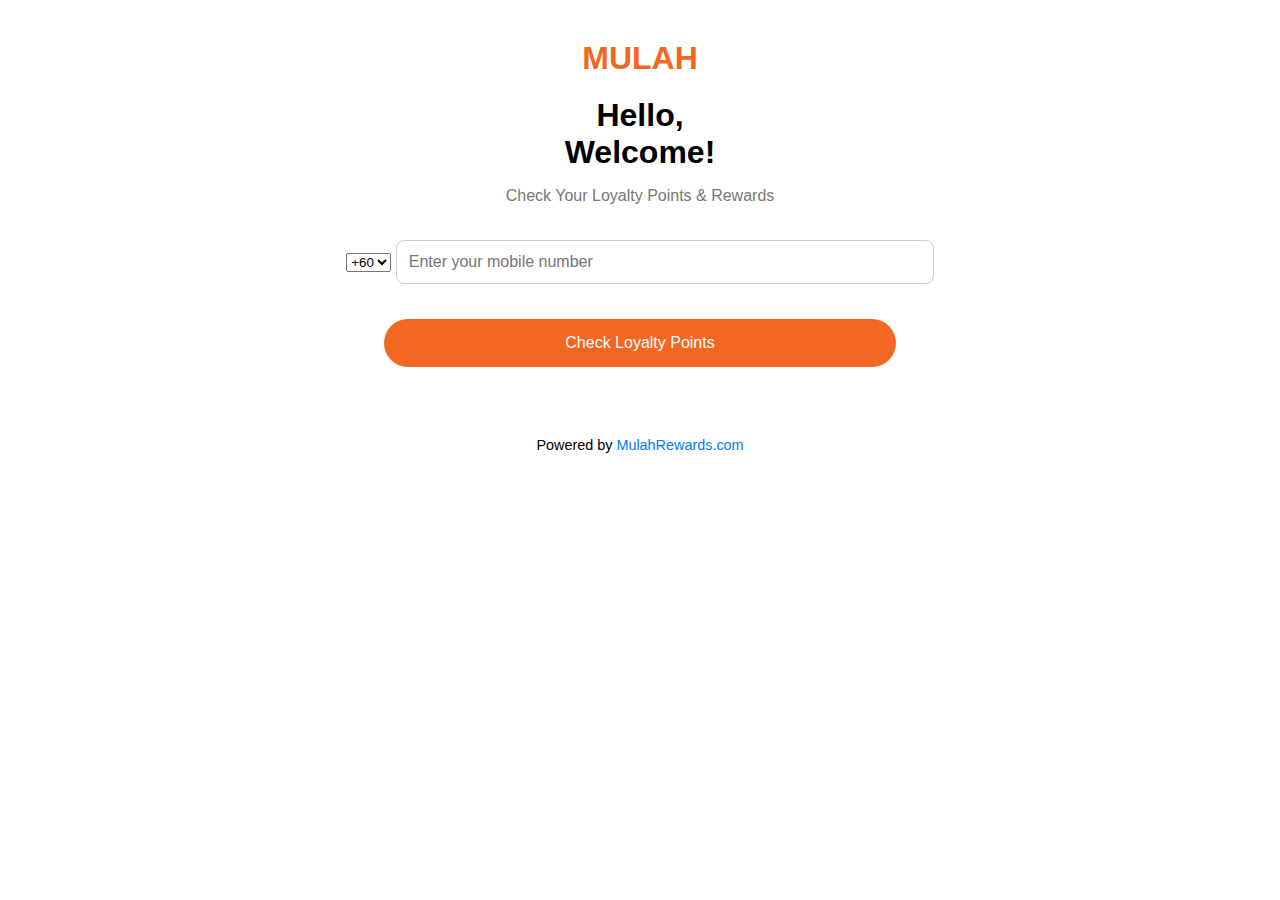
<file: index.html>
<!-- page1.html -->
<!DOCTYPE html>
<html lang="en">
<head>
  <meta charset="UTF-8" />
  <meta name="viewport" content="width=device-width, initial-scale=1.0" />
  <title>Mulah - Loyalty Check</title>
  <link rel="stylesheet" href="style.css" />
</head>
<body>
  <div class="logo">MULAH</div>
  <h1>Hello,<br />Welcome!</h1>
  <p>Check Your Loyalty Points & Rewards</p>

  <div class="input-group">
    <select id="countryCode">
      <option value="+60">+60</option>
    </select>
    <input id="phone" type="text" placeholder="Enter your mobile number" />
  </div>

  <button id="checkBtn">Check Loyalty Points</button>

  <div class="footer">
    Powered by <a href="https://mulahrewards.com">MulahRewards.com</a>
  </div>

  <script src="script.js"></script>
</body>
</html>
</file>
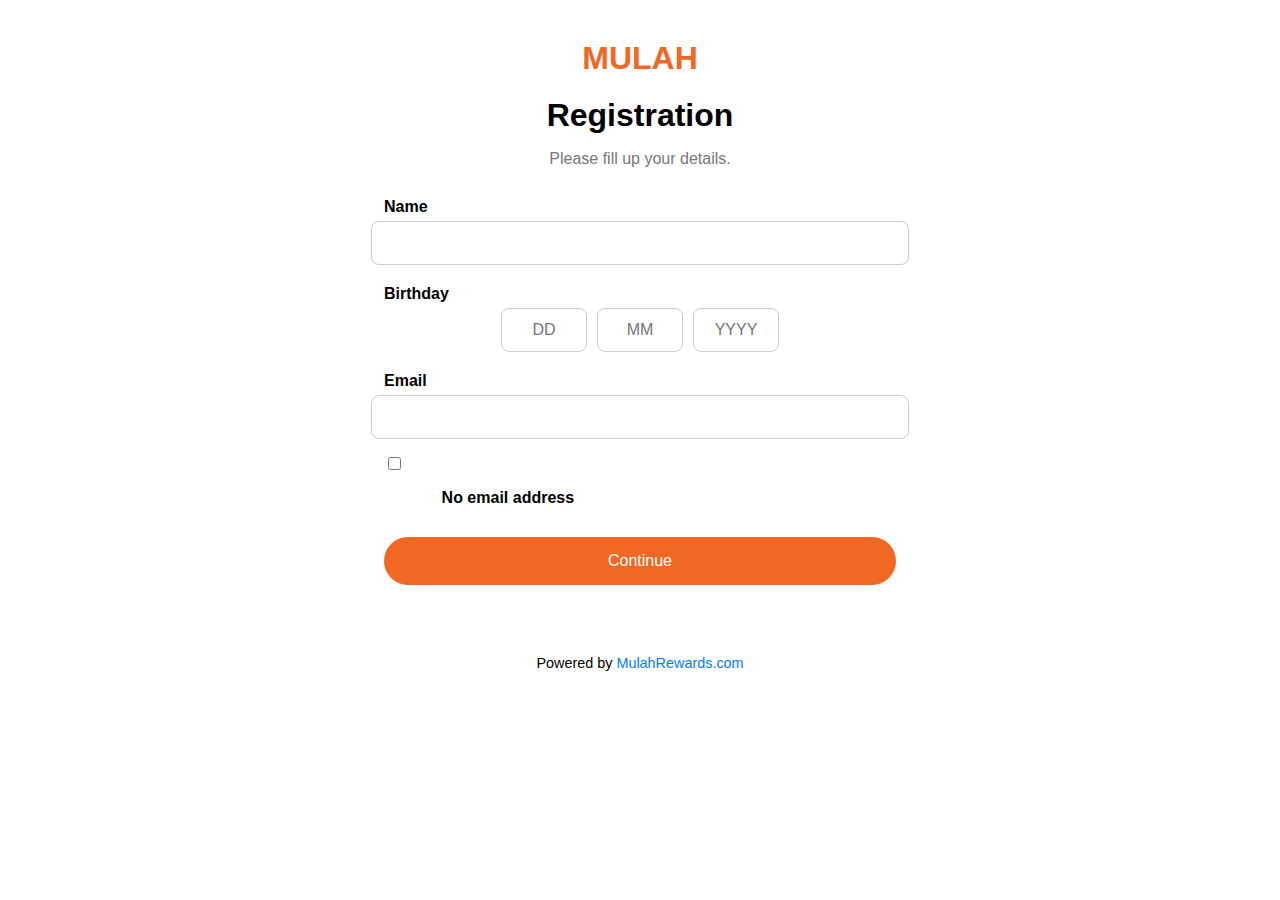
<file: page2.html>
<!-- page2.html -->
<!DOCTYPE html>
<html lang="en">
<head>
  <meta charset="UTF-8" />
  <meta name="viewport" content="width=device-width, initial-scale=1.0"/>
  <title>Mulah - Registration</title>
  <link rel="stylesheet" href="style.css" />
</head>
<body>
  <div class="logo">MULAH</div>
  <h2>Registration</h2>
  <p>Please fill up your details.</p>

  <form id="registrationForm">
    <label for="name">Name</label>
    <input type="text" id="name" required />
    <span class="error" id="nameError">*Please insert a name.</span>

    <label>Birthday</label>
    <div class="birthday-group">
      <input type="text" id="dd" placeholder="DD" maxlength="2" required />
      <input type="text" id="mm" placeholder="MM" maxlength="2" required />
      <input type="text" id="yyyy" placeholder="YYYY" maxlength="4" required />
    </div>
    <span class="error" id="birthdayError">*Please insert your birthday.</span>

    <label for="email">Email</label>
    <input type="email" id="email" required />
    <span class="error" id="emailError">*Please insert a valid email address.</span>

    <div class="checkbox">
      <input type="checkbox" id="noEmail" />
      <label for="noEmail">No email address</label>
    </div>

    <button type="submit">Continue</button>
  </form>

  <div class="footer">
    Powered by <a href="https://mulahrewards.com">MulahRewards.com</a>
  </div>

  <script src="script.js"></script>
</body>
</html>
</file>
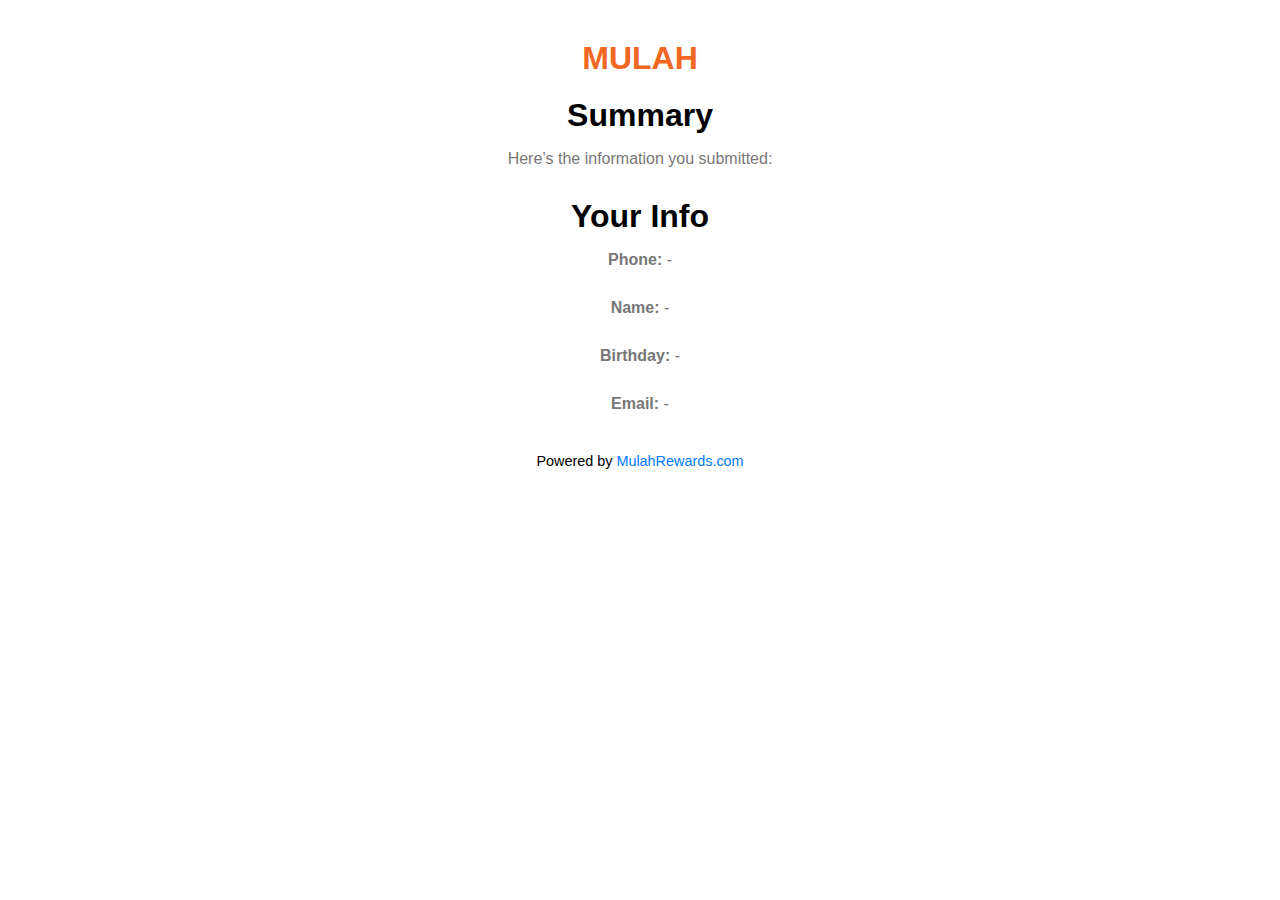
<file: page3.html>
<!-- page3.html -->
<!DOCTYPE html>
<html lang="en">
<head>
  <meta charset="UTF-8" />
  <meta name="viewport" content="width=device-width, initial-scale=1.0"/>
  <title>Mulah - Summary</title>
  <link rel="stylesheet" href="style.css" />
</head>
<body>
  <div class="logo">MULAH</div>
  <h2>Summary</h2>
  <p>Here’s the information you submitted:</p>

  <div id="output" class="summary-box"></div>

  <div class="footer">
    Powered by <a href="https://mulahrewards.com">MulahRewards.com</a>
  </div>

  <script src="script.js"></script>
</body>
</html>
</file>
<file: style.css>
/* style.css */
body {
  font-family: 'Segoe UI', sans-serif;
  margin: 0;
  padding: 0;
  background-color: #fff;
  text-align: center;
  max-width: 640px;
  margin: auto;
}
.logo {
  font-size: 2rem;
  font-weight: bold;
  color: #f26722;
  margin-top: 40px;
}
h1, h2 {
  font-size: 2rem;
  margin-top: 20px;
  margin-bottom: 10px;
}
p {
  color: #777;
  margin-bottom: 30px;
}
label {
  display: block;
  text-align: left;
  margin-left: 10%;
  margin-top: 15px;
  font-weight: bold;
}
input[type="text"],
input[type="email"] {
  width: 80%;
  padding: 12px;
  margin: 5px 0;
  font-size: 1rem;
  border: 1px solid #ccc;
  border-radius: 8px;
}
.birthday-group {
  display: flex;
  justify-content: center;
  gap: 10px;
}
.birthday-group input {
  width: 60px;
  text-align: center;
}
.error {
  color: red;
  font-size: 0.9rem;
  display: none;
  text-align: left;
  margin-left: 10%;
}
.checkbox {
  margin-top: 10px;
  text-align: left;
  margin-left: 10%;
}
button {
  background-color: #f26722;
  color: white;
  padding: 15px;
  border: none;
  border-radius: 25px;
  font-size: 1rem;
  width: 80%;
  margin: 30px auto;
  cursor: pointer;
}
.footer {
  font-size: 0.9rem;
  margin-top: 40px;
}
.footer a {
  color: #007bff;
  text-decoration: none;
}
</file>
